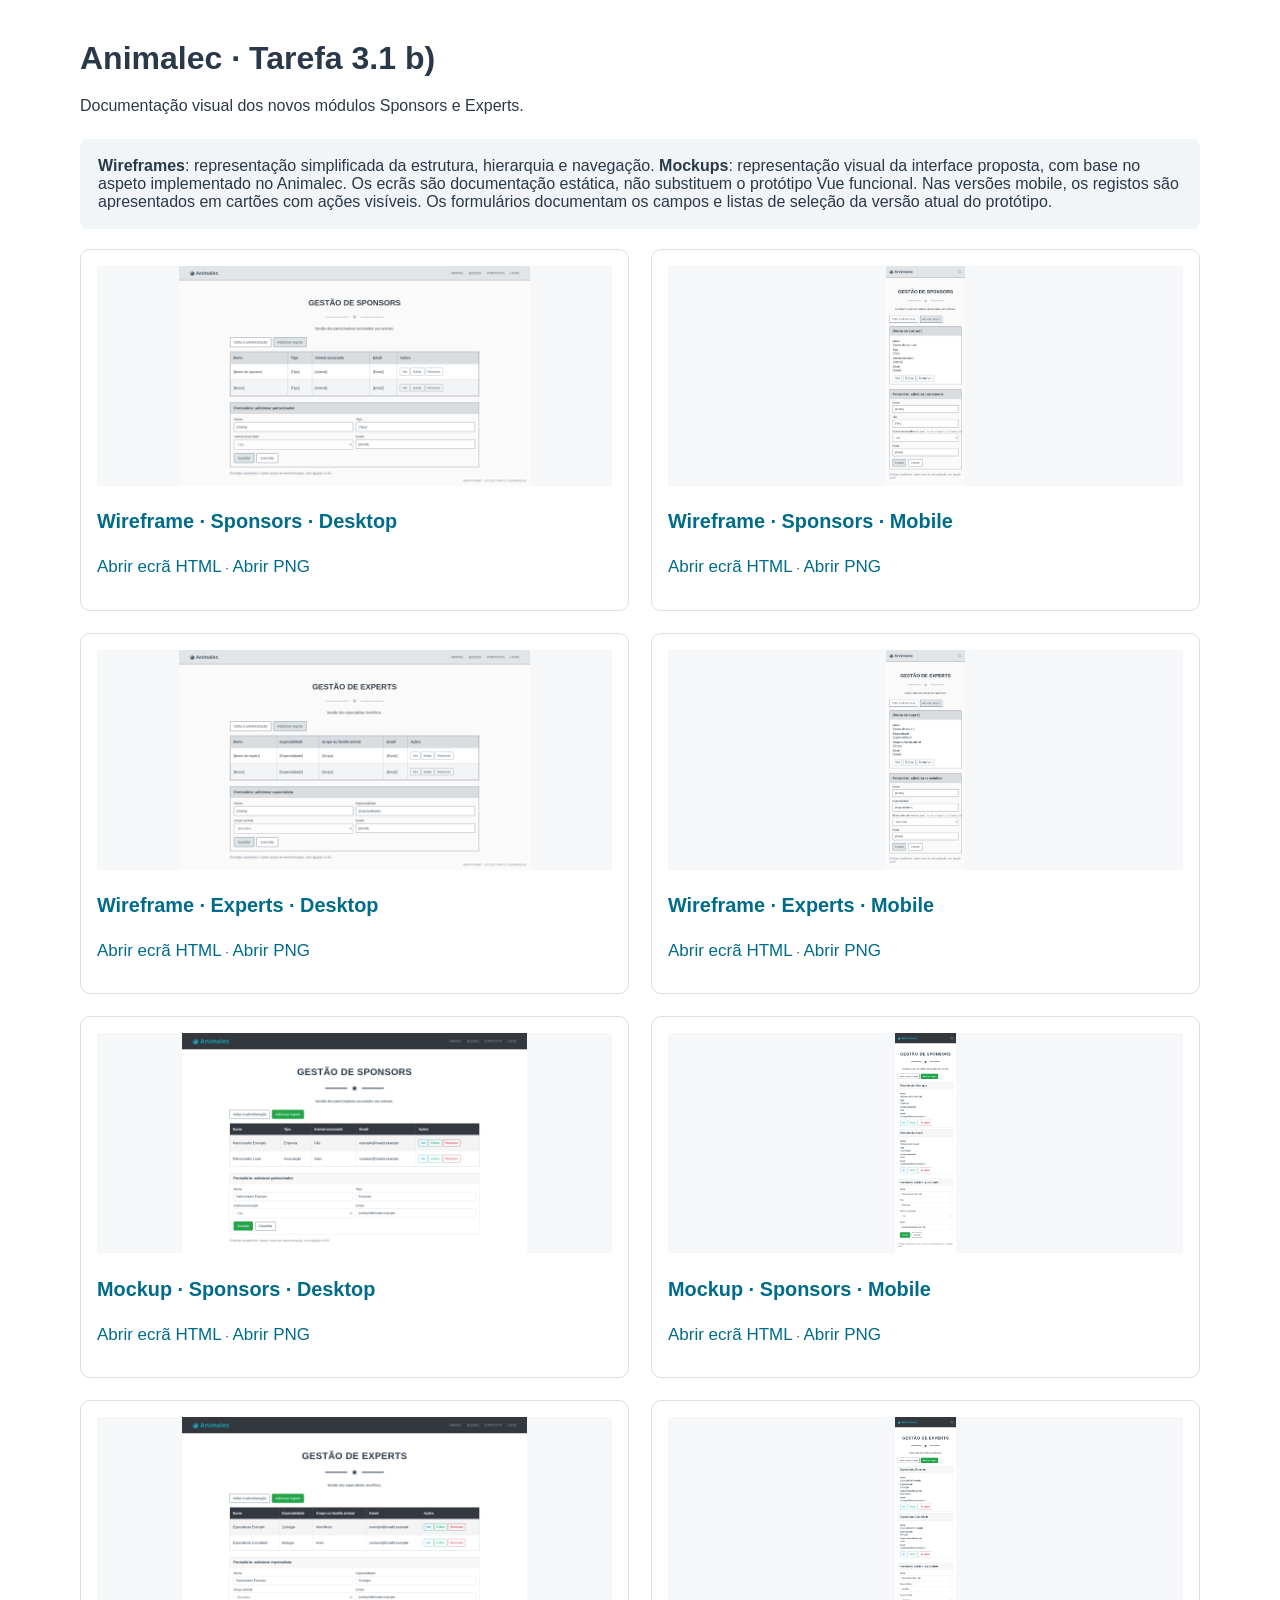
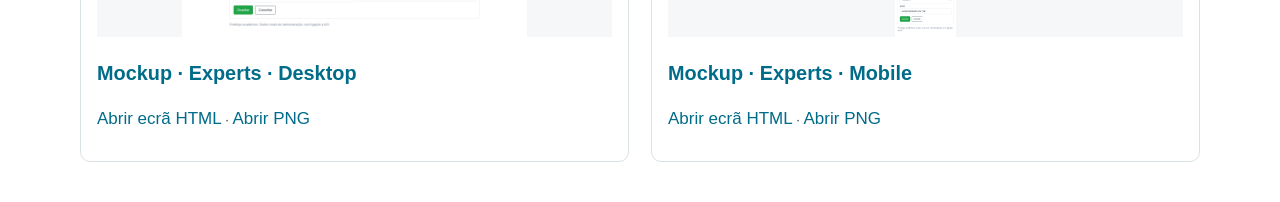
<file: docs/index.html>
<!doctype html><html lang="pt-PT"><head><meta charset="utf-8"><title>Animalec | Documentação visual da Tarefa 3.1 b)</title><style>body{font-family:Arial,sans-serif;max-width:1120px;margin:40px auto;padding:0 20px;color:#29394a}h1{margin-bottom:5px}p{line-height:1.6}.gallery{display:grid;grid-template-columns:repeat(2,1fr);gap:22px}.tile{border:1px solid #dae1e5;border-radius:10px;padding:16px}.tile img{width:100%;height:220px;object-fit:contain;background:#f5f7f8}.tile a{font-size:17px;color:#006c89;text-decoration:none}.tile p{font-size:13px}.note{background:#f2f5f7;padding:18px;border-radius:8px;margin:20px 0}@media(max-width:700px){.gallery{grid-template-columns:1fr}}</style></head><body><h1>Animalec · Tarefa 3.1 b)</h1><p>Documentação visual dos novos módulos Sponsors e Experts.</p><div class="note"><strong>Wireframes</strong>: representação simplificada da estrutura, hierarquia e navegação. <strong>Mockups</strong>: representação visual da interface proposta, com base no aspeto implementado no Animalec. Os ecrãs são documentação estática, não substituem o protótipo Vue funcional. Nas versões mobile, os registos são apresentados em cartões com ações visíveis. Os formulários documentam os campos e listas de seleção da versão atual do protótipo.</div><div class="gallery"><div class="tile"><a href="wireframes/sponsors-desktop.html"><img src="wireframes/sponsors-desktop.png" alt="Wireframe · Sponsors · Desktop"><h3>Wireframe · Sponsors · Desktop</h3></a><p><a href="wireframes/sponsors-desktop.html">Abrir ecrã HTML</a> · <a href="wireframes/sponsors-desktop.png">Abrir PNG</a></p></div><div class="tile"><a href="wireframes/sponsors-mobile.html"><img src="wireframes/sponsors-mobile.png" alt="Wireframe · Sponsors · Mobile"><h3>Wireframe · Sponsors · Mobile</h3></a><p><a href="wireframes/sponsors-mobile.html">Abrir ecrã HTML</a> · <a href="wireframes/sponsors-mobile.png">Abrir PNG</a></p></div><div class="tile"><a href="wireframes/experts-desktop.html"><img src="wireframes/experts-desktop.png" alt="Wireframe · Experts · Desktop"><h3>Wireframe · Experts · Desktop</h3></a><p><a href="wireframes/experts-desktop.html">Abrir ecrã HTML</a> · <a href="wireframes/experts-desktop.png">Abrir PNG</a></p></div><div class="tile"><a href="wireframes/experts-mobile.html"><img src="wireframes/experts-mobile.png" alt="Wireframe · Experts · Mobile"><h3>Wireframe · Experts · Mobile</h3></a><p><a href="wireframes/experts-mobile.html">Abrir ecrã HTML</a> · <a href="wireframes/experts-mobile.png">Abrir PNG</a></p></div><div class="tile"><a href="mockups/sponsors-desktop.html"><img src="mockups/sponsors-desktop.png" alt="Mockup · Sponsors · Desktop"><h3>Mockup · Sponsors · Desktop</h3></a><p><a href="mockups/sponsors-desktop.html">Abrir ecrã HTML</a> · <a href="mockups/sponsors-desktop.png">Abrir PNG</a></p></div><div class="tile"><a href="mockups/sponsors-mobile.html"><img src="mockups/sponsors-mobile.png" alt="Mockup · Sponsors · Mobile"><h3>Mockup · Sponsors · Mobile</h3></a><p><a href="mockups/sponsors-mobile.html">Abrir ecrã HTML</a> · <a href="mockups/sponsors-mobile.png">Abrir PNG</a></p></div><div class="tile"><a href="mockups/experts-desktop.html"><img src="mockups/experts-desktop.png" alt="Mockup · Experts · Desktop"><h3>Mockup · Experts · Desktop</h3></a><p><a href="mockups/experts-desktop.html">Abrir ecrã HTML</a> · <a href="mockups/experts-desktop.png">Abrir PNG</a></p></div><div class="tile"><a href="mockups/experts-mobile.html"><img src="mockups/experts-mobile.png" alt="Mockup · Experts · Mobile"><h3>Mockup · Experts · Mobile</h3></a><p><a href="mockups/experts-mobile.html">Abrir ecrã HTML</a> · <a href="mockups/experts-mobile.png">Abrir PNG</a></p></div></div></body></html>
</file>
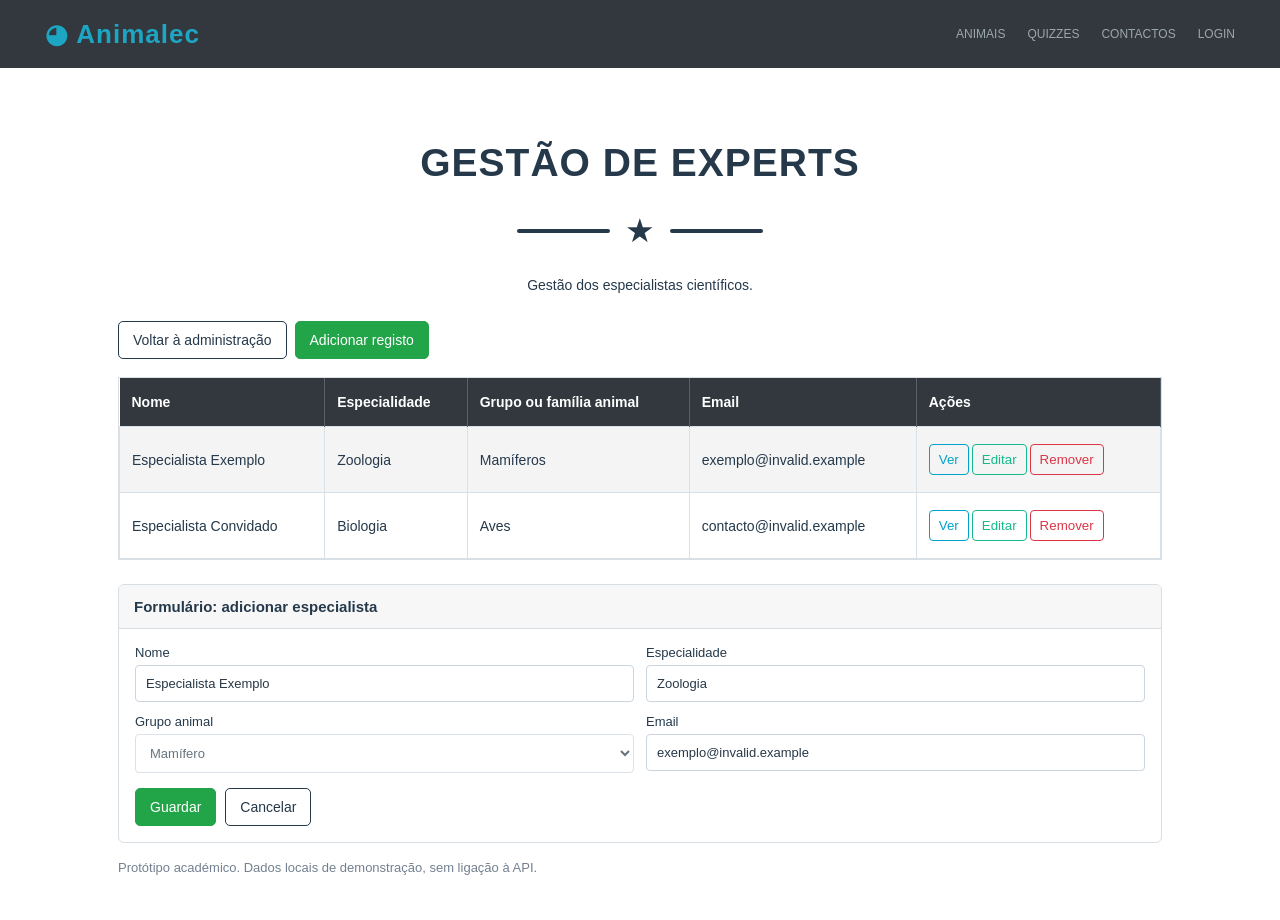
<file: docs/mockups/experts-desktop.html>
<!DOCTYPE html>
<html lang="pt-PT"><head><meta charset="utf-8"/><meta content="width=device-width,initial-scale=1" name="viewport"/><title>Animalec | EXPERTS | mockups | desktop</title><link href="../assets/prototype.css" rel="stylesheet"/></head><body class=""><div class="page"><header class="nav"><div class="brand">◕ Animalec</div><div class="links"><span>ANIMAIS</span><span>QUIZZES</span><span>CONTACTOS</span><span>LOGIN</span></div></header><main class="shell"><div class="heading"><h1>GESTÃO DE EXPERTS</h1><div class="star">★</div></div><p class="subtitle">Gestão dos especialistas científicos.</p><div class="toolbar"><button class="btn">Voltar à administração</button><button class="btn primary">Adicionar registo</button></div><div class="table-wrap"><table class="table"><thead><tr><th>Nome</th><th>Especialidade</th><th>Grupo ou família animal</th><th>Email</th><th>Ações</th></tr></thead><tbody><tr><td>Especialista Exemplo</td><td>Zoologia</td><td>Mamíferos</td><td>exemplo@invalid.example</td><td><button class="smallbtn">Ver</button><button class="smallbtn edit">Editar</button><button class="smallbtn remove">Remover</button></td></tr><tr><td>Especialista Convidado</td><td>Biologia</td><td>Aves</td><td>contacto@invalid.example</td><td><button class="smallbtn">Ver</button><button class="smallbtn edit">Editar</button><button class="smallbtn remove">Remover</button></td></tr></tbody></table></div><section aria-label="Formulário de registo proposto" class="form-preview"><div class="form-preview__head">Formulário: adicionar especialista</div><div class="form-preview__body"><div class="form-preview__grid"><div><label>Nome</label><input readonly="readonly" type="text" value="Especialista Exemplo"/></div><div><label>Especialidade</label><input readonly="readonly" type="text" value="Zoologia"/></div><div><label>Grupo animal</label><select aria-label="Grupo animal" disabled="disabled"><option>Anfíbio</option><option>Ave</option><option selected="selected">Mamífero</option><option>Peixe</option><option>Réptil</option></select></div><div><label>Email</label><input readonly="readonly" type="email" value="exemplo@invalid.example"/></div></div><div class="form-preview__actions"><span class="btn primary">Guardar</span><span class="btn">Cancelar</span></div></div></section><div class="foot">Protótipo académico. Dados locais de demonstração, sem ligação à API.</div></main></div></body></html>
</file>
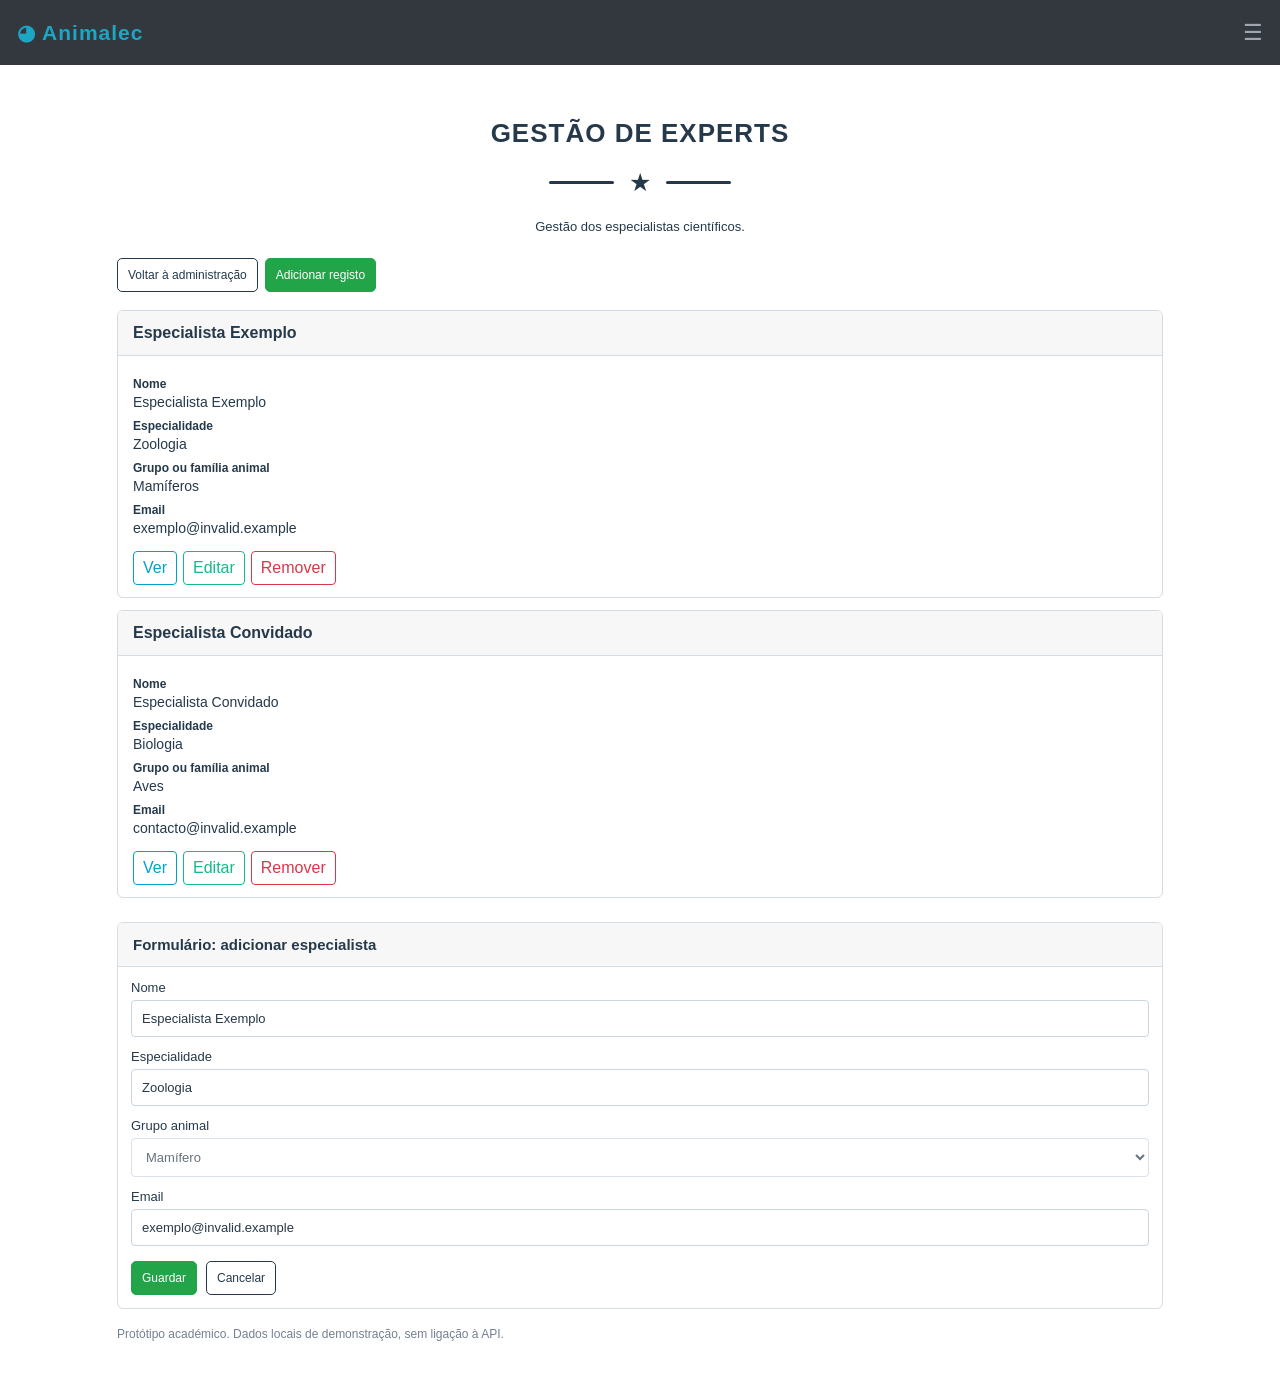
<file: docs/mockups/experts-mobile.html>
<!DOCTYPE html>
<html lang="pt-PT"><head><meta charset="utf-8"/><meta content="width=device-width,initial-scale=1" name="viewport"/><title>Animalec | EXPERTS | mockups | mobile</title><link href="../assets/prototype.css" rel="stylesheet"/></head><body class="phone"><div class="page"><header class="nav"><div class="brand">◕ Animalec</div><div class="links"><span>ANIMAIS</span><span>QUIZZES</span><span>CONTACTOS</span><span>LOGIN</span></div></header><main class="shell"><div class="heading"><h1>GESTÃO DE EXPERTS</h1><div class="star">★</div></div><p class="subtitle">Gestão dos especialistas científicos.</p><div class="toolbar"><button class="btn">Voltar à administração</button><button class="btn primary">Adicionar registo</button></div><div aria-label="Registos em cartões" class="record-list"><article class="record-card"><div class="record-card__head">Especialista Exemplo</div><div class="record-card__body"><dl><dt>Nome</dt><dd>Especialista Exemplo</dd><dt>Especialidade</dt><dd>Zoologia</dd><dt>Grupo ou família animal</dt><dd>Mamíferos</dd><dt>Email</dt><dd>exemplo@invalid.example</dd></dl><div class="record-card__actions"><span class="smallbtn">Ver</span><span class="smallbtn edit">Editar</span><span class="smallbtn remove">Remover</span></div></div></article><article class="record-card"><div class="record-card__head">Especialista Convidado</div><div class="record-card__body"><dl><dt>Nome</dt><dd>Especialista Convidado</dd><dt>Especialidade</dt><dd>Biologia</dd><dt>Grupo ou família animal</dt><dd>Aves</dd><dt>Email</dt><dd>contacto@invalid.example</dd></dl><div class="record-card__actions"><span class="smallbtn">Ver</span><span class="smallbtn edit">Editar</span><span class="smallbtn remove">Remover</span></div></div></article></div><section aria-label="Formulário de registo proposto" class="form-preview"><div class="form-preview__head">Formulário: adicionar especialista</div><div class="form-preview__body"><div class="form-preview__grid"><div><label>Nome</label><input readonly="readonly" type="text" value="Especialista Exemplo"/></div><div><label>Especialidade</label><input readonly="readonly" type="text" value="Zoologia"/></div><div><label>Grupo animal</label><select aria-label="Grupo animal" disabled="disabled"><option>Anfíbio</option><option>Ave</option><option selected="selected">Mamífero</option><option>Peixe</option><option>Réptil</option></select></div><div><label>Email</label><input readonly="readonly" type="email" value="exemplo@invalid.example"/></div></div><div class="form-preview__actions"><span class="btn primary">Guardar</span><span class="btn">Cancelar</span></div></div></section><div class="foot">Protótipo académico. Dados locais de demonstração, sem ligação à API.</div></main></div></body></html>
</file>
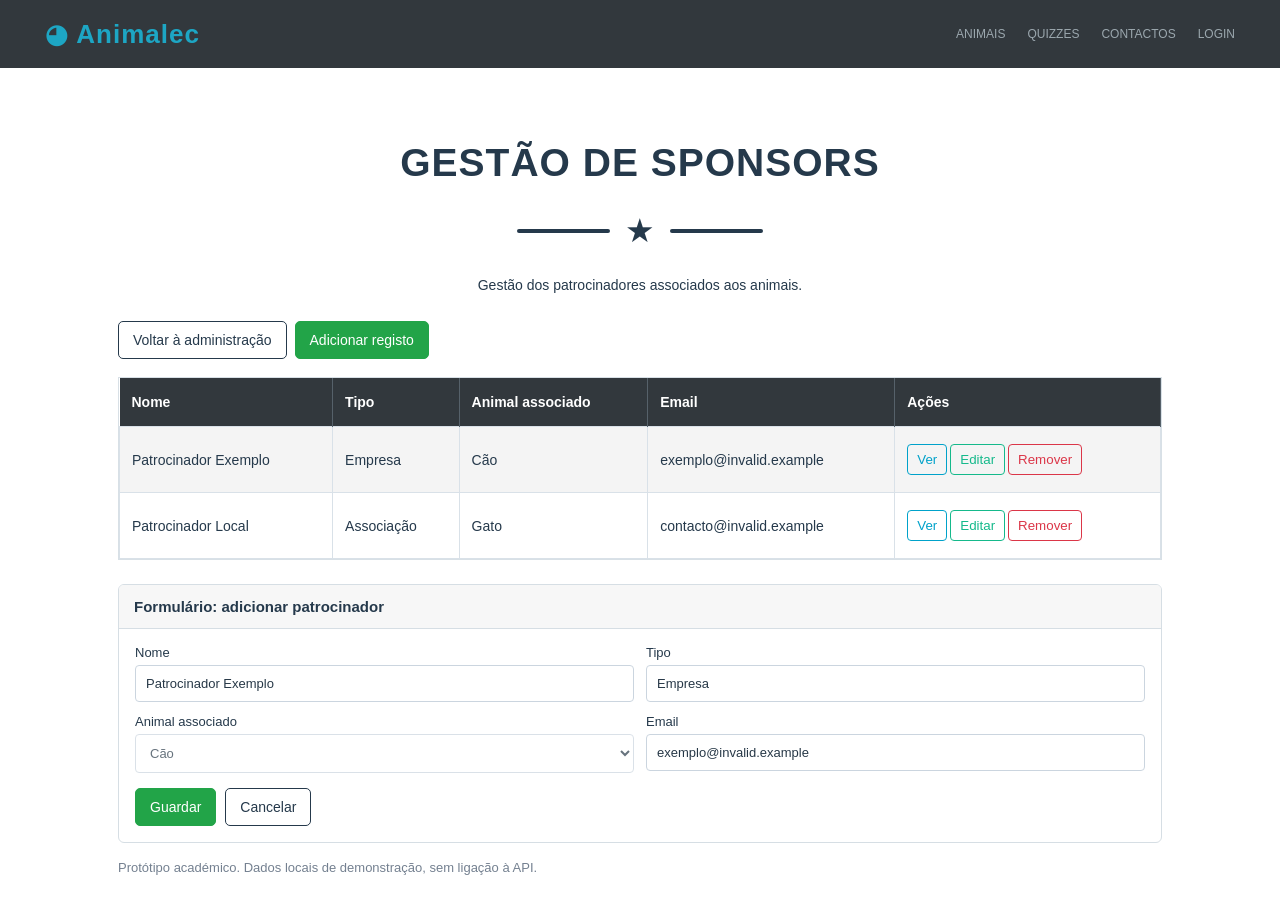
<file: docs/mockups/sponsors-desktop.html>
<!DOCTYPE html>
<html lang="pt-PT"><head><meta charset="utf-8"/><meta content="width=device-width,initial-scale=1" name="viewport"/><title>Animalec | SPONSORS | mockups | desktop</title><link href="../assets/prototype.css" rel="stylesheet"/></head><body class=""><div class="page"><header class="nav"><div class="brand">◕ Animalec</div><div class="links"><span>ANIMAIS</span><span>QUIZZES</span><span>CONTACTOS</span><span>LOGIN</span></div></header><main class="shell"><div class="heading"><h1>GESTÃO DE SPONSORS</h1><div class="star">★</div></div><p class="subtitle">Gestão dos patrocinadores associados aos animais.</p><div class="toolbar"><button class="btn">Voltar à administração</button><button class="btn primary">Adicionar registo</button></div><div class="table-wrap"><table class="table"><thead><tr><th>Nome</th><th>Tipo</th><th>Animal associado</th><th>Email</th><th>Ações</th></tr></thead><tbody><tr><td>Patrocinador Exemplo</td><td>Empresa</td><td>Cão</td><td>exemplo@invalid.example</td><td><button class="smallbtn">Ver</button><button class="smallbtn edit">Editar</button><button class="smallbtn remove">Remover</button></td></tr><tr><td>Patrocinador Local</td><td>Associação</td><td>Gato</td><td>contacto@invalid.example</td><td><button class="smallbtn">Ver</button><button class="smallbtn edit">Editar</button><button class="smallbtn remove">Remover</button></td></tr></tbody></table></div><section aria-label="Formulário de registo proposto" class="form-preview"><div class="form-preview__head">Formulário: adicionar patrocinador</div><div class="form-preview__body"><div class="form-preview__grid"><div><label>Nome</label><input readonly="readonly" type="text" value="Patrocinador Exemplo"/></div><div><label>Tipo</label><input readonly="readonly" type="text" value="Empresa"/></div><div><label>Animal associado</label><select aria-label="Animal associado" disabled="disabled"><option selected="selected">Cão</option><option>Gato</option><option>Pardal</option><option>Cavalo</option></select></div><div><label>Email</label><input readonly="readonly" type="email" value="exemplo@invalid.example"/></div></div><div class="form-preview__actions"><span class="btn primary">Guardar</span><span class="btn">Cancelar</span></div></div></section><div class="foot">Protótipo académico. Dados locais de demonstração, sem ligação à API.</div></main></div></body></html>
</file>
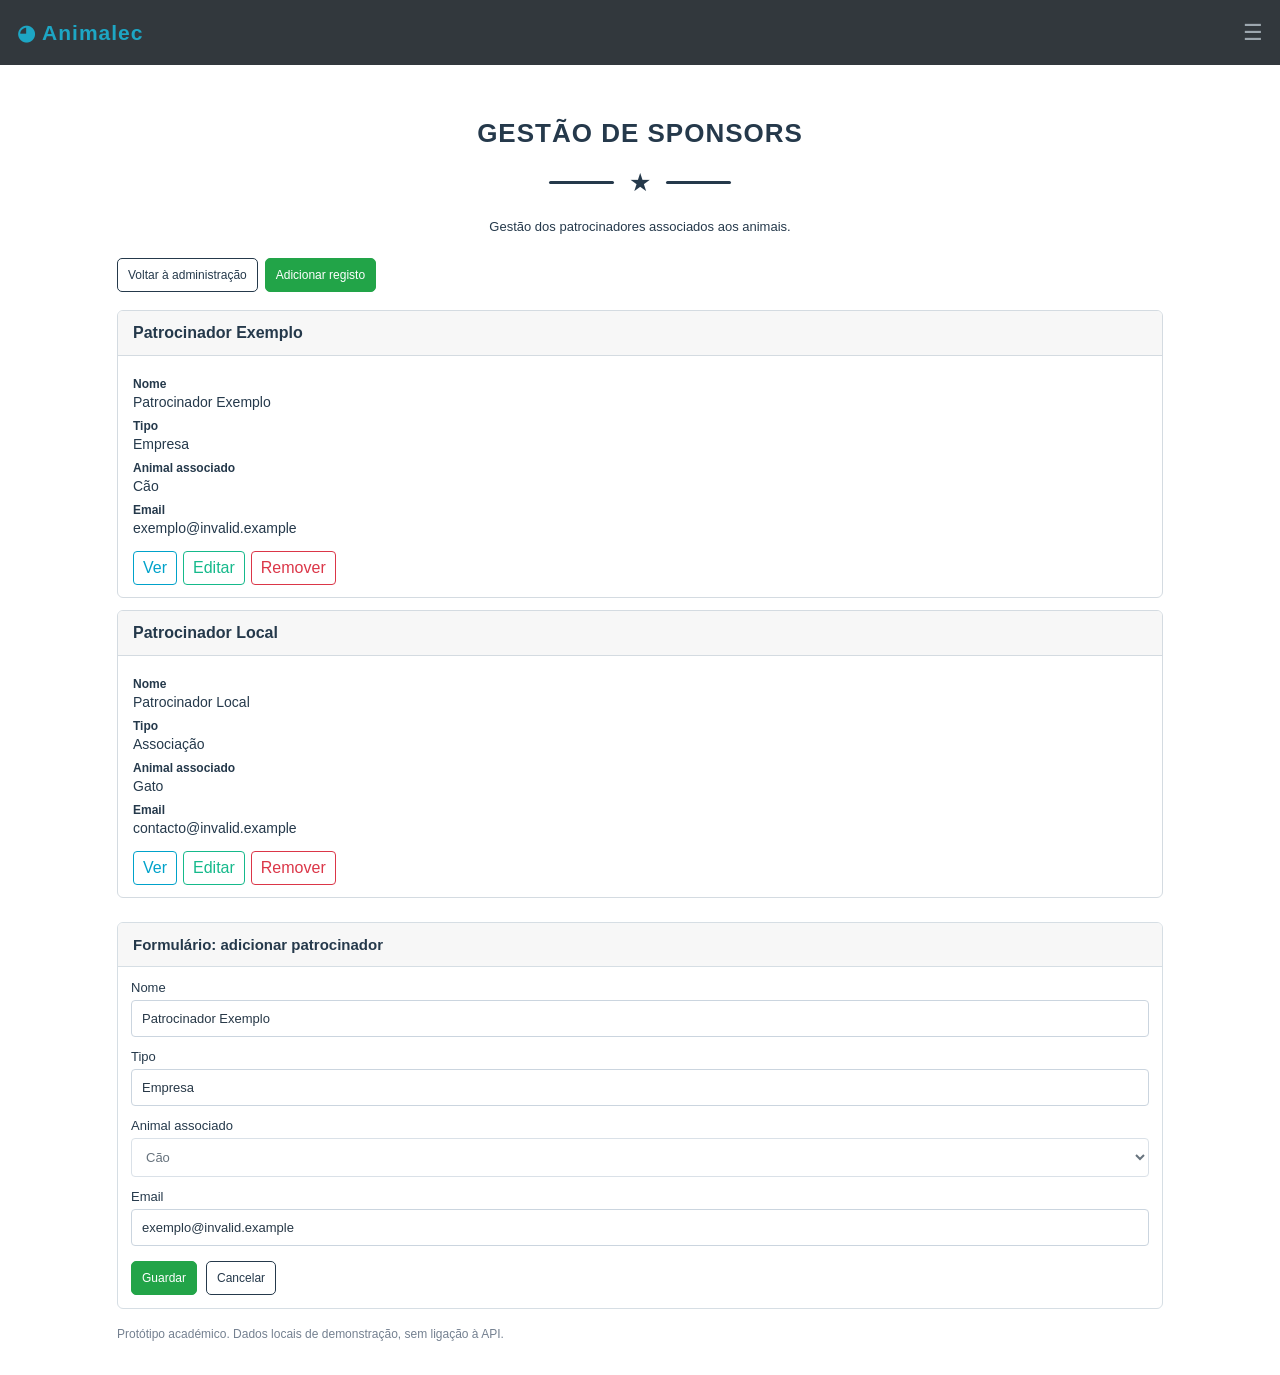
<file: docs/mockups/sponsors-mobile.html>
<!DOCTYPE html>
<html lang="pt-PT"><head><meta charset="utf-8"/><meta content="width=device-width,initial-scale=1" name="viewport"/><title>Animalec | SPONSORS | mockups | mobile</title><link href="../assets/prototype.css" rel="stylesheet"/></head><body class="phone"><div class="page"><header class="nav"><div class="brand">◕ Animalec</div><div class="links"><span>ANIMAIS</span><span>QUIZZES</span><span>CONTACTOS</span><span>LOGIN</span></div></header><main class="shell"><div class="heading"><h1>GESTÃO DE SPONSORS</h1><div class="star">★</div></div><p class="subtitle">Gestão dos patrocinadores associados aos animais.</p><div class="toolbar"><button class="btn">Voltar à administração</button><button class="btn primary">Adicionar registo</button></div><div aria-label="Registos em cartões" class="record-list"><article class="record-card"><div class="record-card__head">Patrocinador Exemplo</div><div class="record-card__body"><dl><dt>Nome</dt><dd>Patrocinador Exemplo</dd><dt>Tipo</dt><dd>Empresa</dd><dt>Animal associado</dt><dd>Cão</dd><dt>Email</dt><dd>exemplo@invalid.example</dd></dl><div class="record-card__actions"><span class="smallbtn">Ver</span><span class="smallbtn edit">Editar</span><span class="smallbtn remove">Remover</span></div></div></article><article class="record-card"><div class="record-card__head">Patrocinador Local</div><div class="record-card__body"><dl><dt>Nome</dt><dd>Patrocinador Local</dd><dt>Tipo</dt><dd>Associação</dd><dt>Animal associado</dt><dd>Gato</dd><dt>Email</dt><dd>contacto@invalid.example</dd></dl><div class="record-card__actions"><span class="smallbtn">Ver</span><span class="smallbtn edit">Editar</span><span class="smallbtn remove">Remover</span></div></div></article></div><section aria-label="Formulário de registo proposto" class="form-preview"><div class="form-preview__head">Formulário: adicionar patrocinador</div><div class="form-preview__body"><div class="form-preview__grid"><div><label>Nome</label><input readonly="readonly" type="text" value="Patrocinador Exemplo"/></div><div><label>Tipo</label><input readonly="readonly" type="text" value="Empresa"/></div><div><label>Animal associado</label><select aria-label="Animal associado" disabled="disabled"><option selected="selected">Cão</option><option>Gato</option><option>Pardal</option><option>Cavalo</option></select></div><div><label>Email</label><input readonly="readonly" type="email" value="exemplo@invalid.example"/></div></div><div class="form-preview__actions"><span class="btn primary">Guardar</span><span class="btn">Cancelar</span></div></div></section><div class="foot">Protótipo académico. Dados locais de demonstração, sem ligação à API.</div></main></div></body></html>
</file>
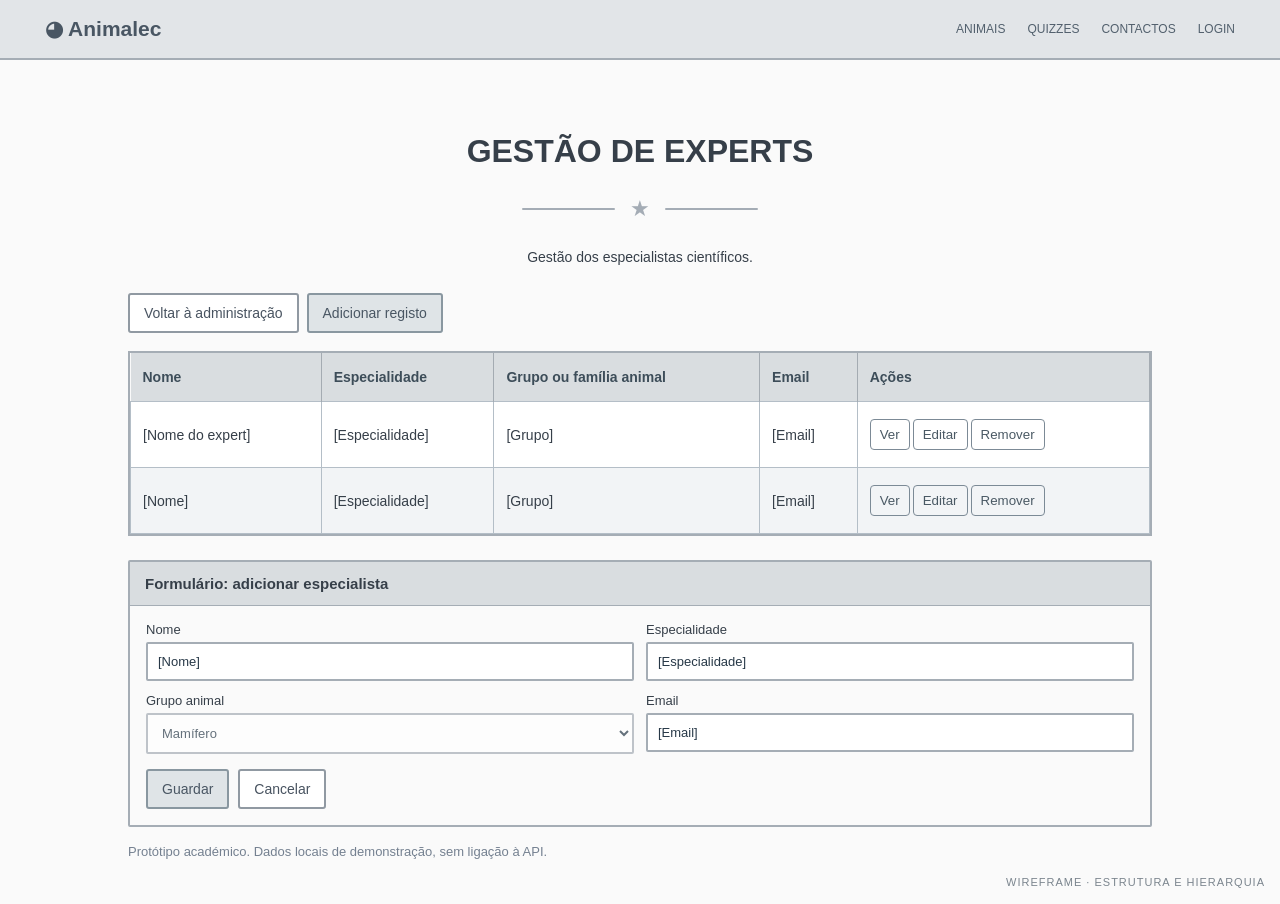
<file: docs/wireframes/experts-desktop.html>
<!DOCTYPE html>
<html lang="pt-PT"><head><meta charset="utf-8"/><meta content="width=device-width,initial-scale=1" name="viewport"/><title>Animalec | EXPERTS | wireframes | desktop</title><link href="../assets/prototype.css" rel="stylesheet"/></head><body class="wire"><div class="page"><header class="nav"><div class="brand">◕ Animalec</div><div class="links"><span>ANIMAIS</span><span>QUIZZES</span><span>CONTACTOS</span><span>LOGIN</span></div></header><main class="shell"><div class="heading"><h1>GESTÃO DE EXPERTS</h1><div class="star">★</div></div><p class="subtitle">Gestão dos especialistas científicos.</p><div class="toolbar"><button class="btn">Voltar à administração</button><button class="btn primary">Adicionar registo</button></div><div class="table-wrap"><table class="table"><thead><tr><th>Nome</th><th>Especialidade</th><th>Grupo ou família animal</th><th>Email</th><th>Ações</th></tr></thead><tbody><tr><td>[Nome do expert]</td><td>[Especialidade]</td><td>[Grupo]</td><td>[Email]</td><td><button class="smallbtn">Ver</button><button class="smallbtn edit">Editar</button><button class="smallbtn remove">Remover</button></td></tr><tr><td>[Nome]</td><td>[Especialidade]</td><td>[Grupo]</td><td>[Email]</td><td><button class="smallbtn">Ver</button><button class="smallbtn edit">Editar</button><button class="smallbtn remove">Remover</button></td></tr></tbody></table></div><section aria-label="Formulário de registo proposto" class="form-preview"><div class="form-preview__head">Formulário: adicionar especialista</div><div class="form-preview__body"><div class="form-preview__grid"><div><label>Nome</label><input readonly="readonly" type="text" value="[Nome]"/></div><div><label>Especialidade</label><input readonly="readonly" type="text" value="[Especialidade]"/></div><div><label>Grupo animal</label><select aria-label="Grupo animal" disabled="disabled"><option>Anfíbio</option><option>Ave</option><option selected="selected">Mamífero</option><option>Peixe</option><option>Réptil</option></select></div><div><label>Email</label><input readonly="readonly" type="email" value="[Email]"/></div></div><div class="form-preview__actions"><span class="btn primary">Guardar</span><span class="btn">Cancelar</span></div></div></section><div class="foot">Protótipo académico. Dados locais de demonstração, sem ligação à API.</div></main></div><div class="wire-key">WIREFRAME · ESTRUTURA E HIERARQUIA</div></body></html>
</file>
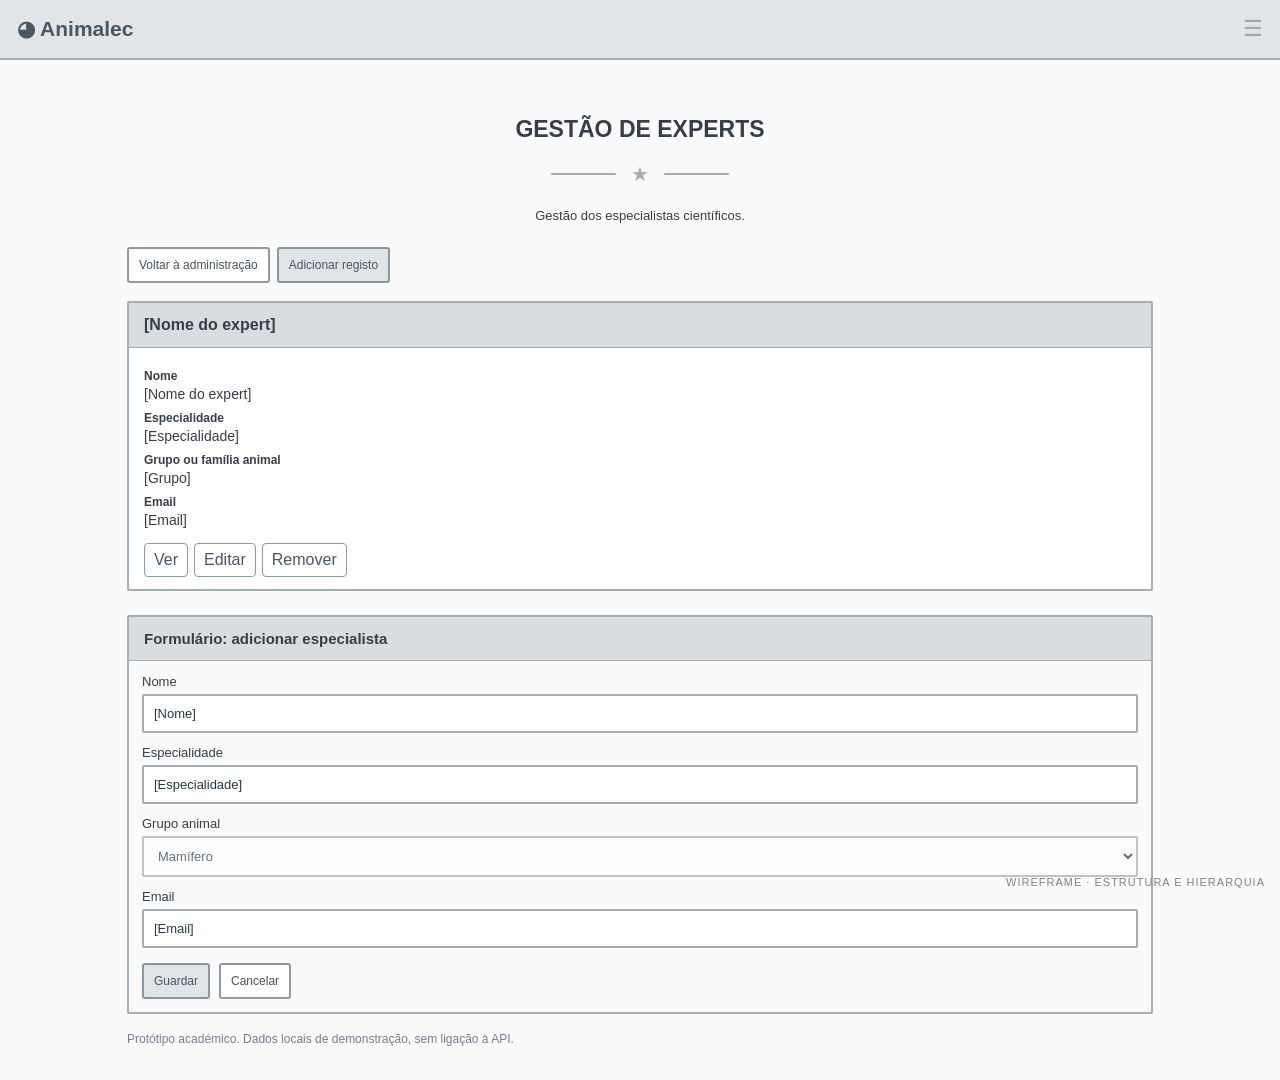
<file: docs/wireframes/experts-mobile.html>
<!DOCTYPE html>
<html lang="pt-PT"><head><meta charset="utf-8"/><meta content="width=device-width,initial-scale=1" name="viewport"/><title>Animalec | EXPERTS | wireframes | mobile</title><link href="../assets/prototype.css" rel="stylesheet"/></head><body class="wire phone"><div class="page"><header class="nav"><div class="brand">◕ Animalec</div><div class="links"><span>ANIMAIS</span><span>QUIZZES</span><span>CONTACTOS</span><span>LOGIN</span></div></header><main class="shell"><div class="heading"><h1>GESTÃO DE EXPERTS</h1><div class="star">★</div></div><p class="subtitle">Gestão dos especialistas científicos.</p><div class="toolbar"><button class="btn">Voltar à administração</button><button class="btn primary">Adicionar registo</button></div><div aria-label="Registos em cartões" class="record-list"><article class="record-card"><div class="record-card__head">[Nome do expert]</div><div class="record-card__body"><dl><dt>Nome</dt><dd>[Nome do expert]</dd><dt>Especialidade</dt><dd>[Especialidade]</dd><dt>Grupo ou família animal</dt><dd>[Grupo]</dd><dt>Email</dt><dd>[Email]</dd></dl><div class="record-card__actions"><span class="smallbtn">Ver</span><span class="smallbtn edit">Editar</span><span class="smallbtn remove">Remover</span></div></div></article></div><section aria-label="Formulário de registo proposto" class="form-preview"><div class="form-preview__head">Formulário: adicionar especialista</div><div class="form-preview__body"><div class="form-preview__grid"><div><label>Nome</label><input readonly="readonly" type="text" value="[Nome]"/></div><div><label>Especialidade</label><input readonly="readonly" type="text" value="[Especialidade]"/></div><div><label>Grupo animal</label><select aria-label="Grupo animal" disabled="disabled"><option>Anfíbio</option><option>Ave</option><option selected="selected">Mamífero</option><option>Peixe</option><option>Réptil</option></select></div><div><label>Email</label><input readonly="readonly" type="email" value="[Email]"/></div></div><div class="form-preview__actions"><span class="btn primary">Guardar</span><span class="btn">Cancelar</span></div></div></section><div class="foot">Protótipo académico. Dados locais de demonstração, sem ligação à API.</div></main></div><div class="wire-key">WIREFRAME · ESTRUTURA E HIERARQUIA</div></body></html>
</file>
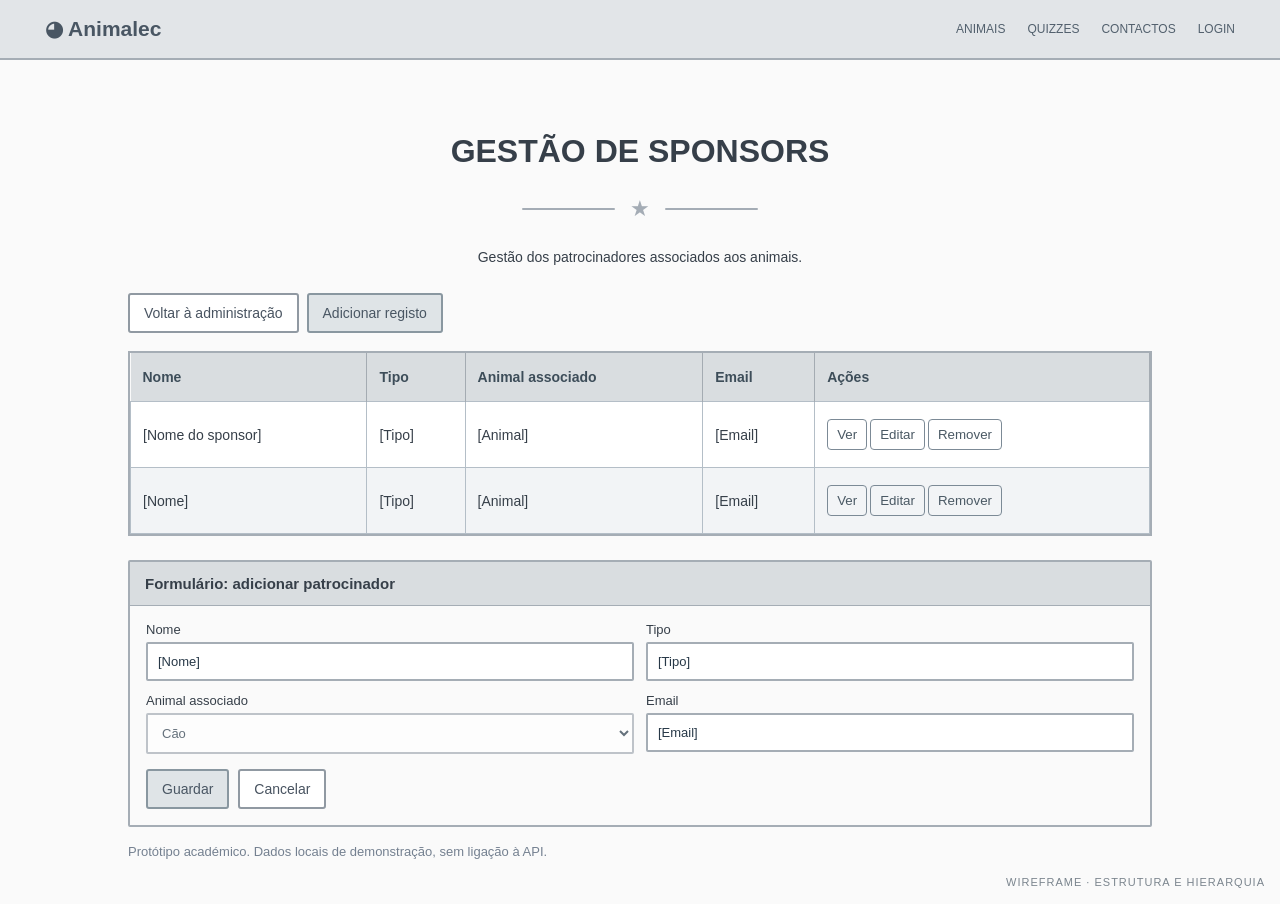
<file: docs/wireframes/sponsors-desktop.html>
<!DOCTYPE html>
<html lang="pt-PT"><head><meta charset="utf-8"/><meta content="width=device-width,initial-scale=1" name="viewport"/><title>Animalec | SPONSORS | wireframes | desktop</title><link href="../assets/prototype.css" rel="stylesheet"/></head><body class="wire"><div class="page"><header class="nav"><div class="brand">◕ Animalec</div><div class="links"><span>ANIMAIS</span><span>QUIZZES</span><span>CONTACTOS</span><span>LOGIN</span></div></header><main class="shell"><div class="heading"><h1>GESTÃO DE SPONSORS</h1><div class="star">★</div></div><p class="subtitle">Gestão dos patrocinadores associados aos animais.</p><div class="toolbar"><button class="btn">Voltar à administração</button><button class="btn primary">Adicionar registo</button></div><div class="table-wrap"><table class="table"><thead><tr><th>Nome</th><th>Tipo</th><th>Animal associado</th><th>Email</th><th>Ações</th></tr></thead><tbody><tr><td>[Nome do sponsor]</td><td>[Tipo]</td><td>[Animal]</td><td>[Email]</td><td><button class="smallbtn">Ver</button><button class="smallbtn edit">Editar</button><button class="smallbtn remove">Remover</button></td></tr><tr><td>[Nome]</td><td>[Tipo]</td><td>[Animal]</td><td>[Email]</td><td><button class="smallbtn">Ver</button><button class="smallbtn edit">Editar</button><button class="smallbtn remove">Remover</button></td></tr></tbody></table></div><section aria-label="Formulário de registo proposto" class="form-preview"><div class="form-preview__head">Formulário: adicionar patrocinador</div><div class="form-preview__body"><div class="form-preview__grid"><div><label>Nome</label><input readonly="readonly" type="text" value="[Nome]"/></div><div><label>Tipo</label><input readonly="readonly" type="text" value="[Tipo]"/></div><div><label>Animal associado</label><select aria-label="Animal associado" disabled="disabled"><option selected="selected">Cão</option><option>Gato</option><option>Pardal</option><option>Cavalo</option></select></div><div><label>Email</label><input readonly="readonly" type="email" value="[Email]"/></div></div><div class="form-preview__actions"><span class="btn primary">Guardar</span><span class="btn">Cancelar</span></div></div></section><div class="foot">Protótipo académico. Dados locais de demonstração, sem ligação à API.</div></main></div><div class="wire-key">WIREFRAME · ESTRUTURA E HIERARQUIA</div></body></html>
</file>
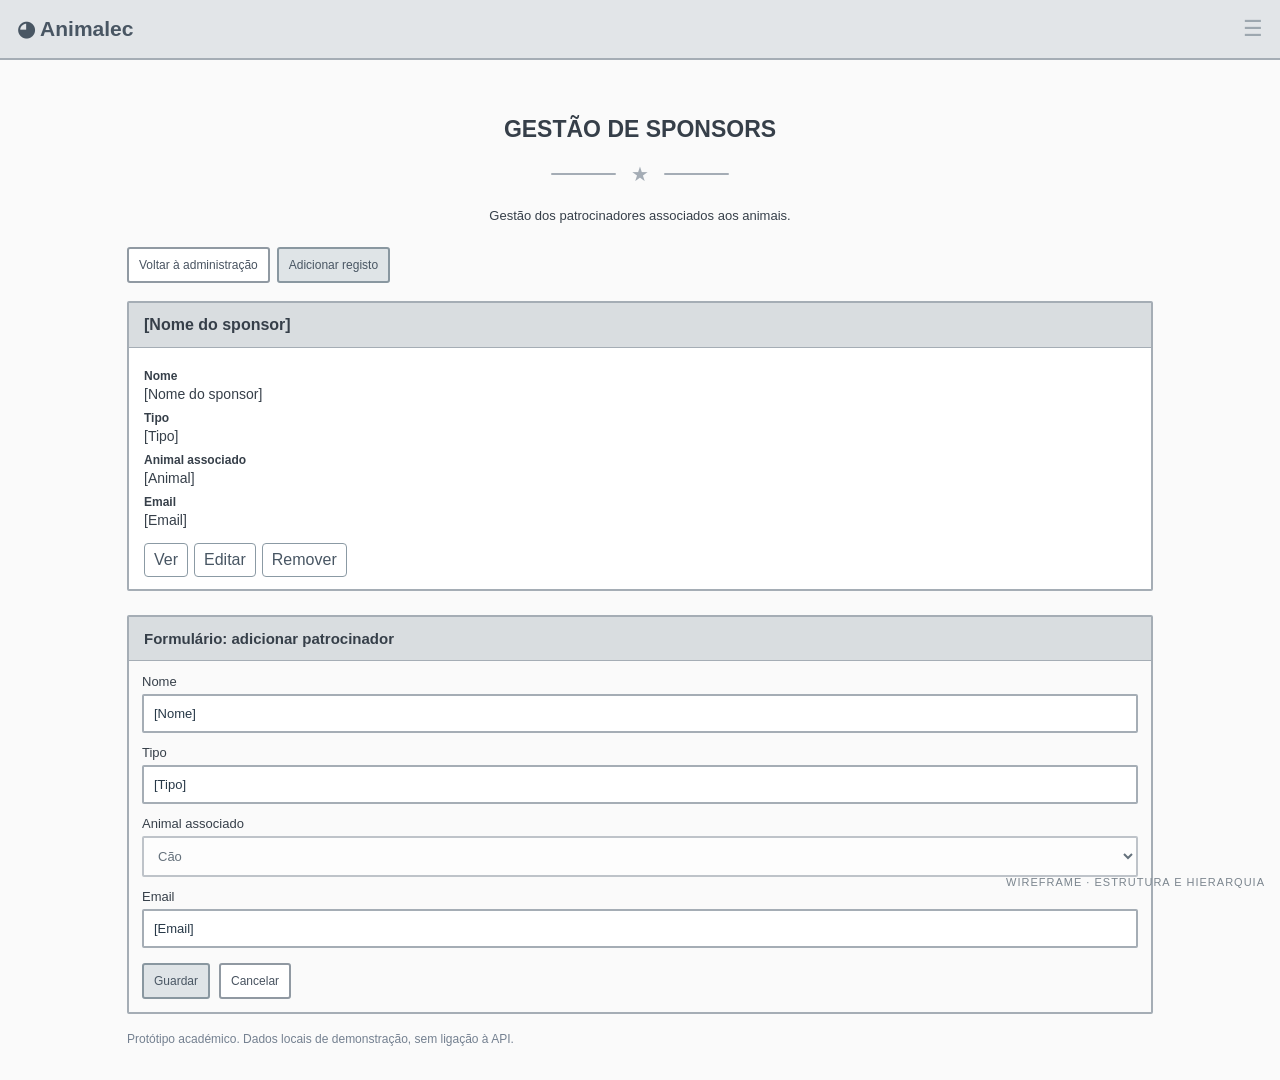
<file: docs/wireframes/sponsors-mobile.html>
<!DOCTYPE html>
<html lang="pt-PT"><head><meta charset="utf-8"/><meta content="width=device-width,initial-scale=1" name="viewport"/><title>Animalec | SPONSORS | wireframes | mobile</title><link href="../assets/prototype.css" rel="stylesheet"/></head><body class="wire phone"><div class="page"><header class="nav"><div class="brand">◕ Animalec</div><div class="links"><span>ANIMAIS</span><span>QUIZZES</span><span>CONTACTOS</span><span>LOGIN</span></div></header><main class="shell"><div class="heading"><h1>GESTÃO DE SPONSORS</h1><div class="star">★</div></div><p class="subtitle">Gestão dos patrocinadores associados aos animais.</p><div class="toolbar"><button class="btn">Voltar à administração</button><button class="btn primary">Adicionar registo</button></div><div aria-label="Registos em cartões" class="record-list"><article class="record-card"><div class="record-card__head">[Nome do sponsor]</div><div class="record-card__body"><dl><dt>Nome</dt><dd>[Nome do sponsor]</dd><dt>Tipo</dt><dd>[Tipo]</dd><dt>Animal associado</dt><dd>[Animal]</dd><dt>Email</dt><dd>[Email]</dd></dl><div class="record-card__actions"><span class="smallbtn">Ver</span><span class="smallbtn edit">Editar</span><span class="smallbtn remove">Remover</span></div></div></article></div><section aria-label="Formulário de registo proposto" class="form-preview"><div class="form-preview__head">Formulário: adicionar patrocinador</div><div class="form-preview__body"><div class="form-preview__grid"><div><label>Nome</label><input readonly="readonly" type="text" value="[Nome]"/></div><div><label>Tipo</label><input readonly="readonly" type="text" value="[Tipo]"/></div><div><label>Animal associado</label><select aria-label="Animal associado" disabled="disabled"><option selected="selected">Cão</option><option>Gato</option><option>Pardal</option><option>Cavalo</option></select></div><div><label>Email</label><input readonly="readonly" type="email" value="[Email]"/></div></div><div class="form-preview__actions"><span class="btn primary">Guardar</span><span class="btn">Cancelar</span></div></div></section><div class="foot">Protótipo académico. Dados locais de demonstração, sem ligação à API.</div></main></div><div class="wire-key">WIREFRAME · ESTRUTURA E HIERARQUIA</div></body></html>
</file>
<file: docs/assets/prototype.css>
*{box-sizing:border-box}body{margin:0;font-family:Arial,Helvetica,sans-serif;color:#25394b;background:#fff}.page{min-height:100vh}.nav{height:68px;background:#32383d;color:#9ba7ae;display:flex;align-items:center;justify-content:space-between;padding:0 45px}.brand{color:#1da6c4;font-size:26px;letter-spacing:1px;font-weight:700}.links{display:flex;gap:22px;font-size:12px}.shell{max-width:1080px;margin:0 auto;padding:68px 18px 45px}.heading{text-align:center}.heading h1{font-size:39px;margin:5px 0 26px;font-weight:750;letter-spacing:1px}.star{display:flex;align-items:center;justify-content:center;gap:15px;font-size:33px;margin-bottom:27px}.star:before,.star:after{content:'';width:93px;height:4px;background:#25394b;border-radius:5px}.subtitle{text-align:center;margin:0 0 28px;font-size:14px}.toolbar{display:flex;gap:8px;flex-wrap:wrap;margin-bottom:18px}.btn{border:1px solid #25394b;border-radius:5px;padding:10px 14px;background:white;color:#25394b;font-size:14px;font-weight:500;white-space:nowrap}.primary{background:#22a448;border-color:#22a448;color:white}.table-wrap{width:100%;overflow-x:auto;border:1px solid #d8e0e6}.table{border-collapse:collapse;width:100%;min-width:910px;font-size:14px}.table th{background:#32383d;color:white;text-align:left;font-weight:700;padding:16px 12px;border-right:1px solid #56616a}.table td{padding:17px 12px;border:1px solid #d9e1e8;background:#f4f4f4;white-space:nowrap}.table tr:nth-child(even) td{background:white}.smallbtn{padding:7px 9px;border-radius:4px;border:1px solid #00a2ca;color:#00a2ca;background:none;margin-right:3px}.edit{border-color:#15b98b;color:#15b98b}.remove{border-color:#db3648;color:#db3648}.foot{font-size:13px;color:#748090;margin-top:17px}.fake-scroll{font-size:11px;margin-top:6px;color:#687c8d}.screenlabel{display:none}body.wire{background:#fafafa;color:#363f49;font-family:Arial,Helvetica,sans-serif}body.wire .nav{height:60px;background:#e2e5e8;border-bottom:2px solid #a5adb5;color:#52606d}body.wire .brand{color:#495663;font-size:21px;letter-spacing:0}body.wire .shell{max-width:1060px}body.wire .heading h1{font-size:32px;font-weight:600;letter-spacing:0}body.wire .star{font-size:22px;color:#a4acb5}body.wire .star:before,body.wire .star:after{height:2px;background:#a4acb5}body.wire .btn{border:2px solid #9099a2;color:#485360;background:#fff;border-radius:3px}body.wire .primary{background:#dfe4e7;border-color:#8997a0;color:#495663}body.wire .table-wrap{border:2px solid #a5adb5}body.wire .table th{background:#d9dde0;color:#3d4d59;border-right:1px solid #a4abb2}body.wire .table td{background:#fff;border:1px solid #b4bec7}body.wire .table tr:nth-child(even) td{background:#f2f4f6}body.wire .smallbtn{border:1px solid #7c8a96;color:#4a5964}.wire-key{display:none}body.wire .wire-key{display:block;position:fixed;bottom:12px;right:15px;color:#7b858e;font-size:11px;letter-spacing:1px}.phone .nav{height:65px;padding:0 17px}.phone .brand{font-size:21px}.phone .links{font-size:12px;gap:0}.phone .links span{display:none}.phone .links:after{content:'☰';font-size:22px;color:#9da7af}.phone .shell{padding:52px 17px 32px}.phone .heading h1{font-size:26px;margin-bottom:19px}.phone .star{font-size:25px;margin-bottom:21px}.phone .star:before,.phone .star:after{width:65px;height:3px}.phone .subtitle{line-height:1.4;margin-bottom:22px;font-size:13px}.phone .toolbar{gap:7px}.phone .btn{font-size:12px;padding:9px 10px}.phone .table{min-width:875px}.phone .table th{font-size:13px;padding:13px 11px}.phone .table td{font-size:13px;padding:15px 11px}.phone .foot{line-height:1.4;font-size:12px}body.wire.phone .shell{padding-top:51px}body.wire.phone .heading h1{font-size:23px}body.wire.phone .star{font-size:20px}

/* Revision: cards on narrow viewports, consistent with the Vue prototype */
.record-list{display:grid;gap:14px;margin-top:8px}
.record-card{border:1px solid #d4dbe1;border-radius:6px;overflow:hidden;background:white}
.record-card__head{background:#f7f7f7;padding:13px 15px;border-bottom:1px solid #d4dbe1;font-weight:700}
.record-card__body{padding:14px 15px}
.record-card dl{margin:0 0 15px}
.record-card dt{font-size:12px;font-weight:600;margin-top:9px}
.record-card dd{font-size:14px;margin:3px 0 8px;overflow-wrap:anywhere}
.record-card__actions{display:flex;gap:6px;flex-wrap:wrap}
.record-card__actions .smallbtn{margin-right:0}
body.wire .record-card{border:2px solid #a5adb5;border-radius:2px}
body.wire .record-card__head{background:#d9dde0;border-color:#a5adb5}
body.wire .record-card__actions .smallbtn{border-color:#8b9aa4;color:#485663}
.form-preview{border:1px solid #d6dee4;border-radius:6px;margin-top:24px;overflow:hidden}
.form-preview__head{padding:13px 15px;background:#f7f7f7;border-bottom:1px solid #d6dee4;font-size:15px;font-weight:600}
.form-preview__body{padding:16px}
.form-preview__grid{display:grid;grid-template-columns:1fr 1fr;gap:12px}
.form-preview label{display:block;font-size:13px;margin-bottom:5px}
.form-preview input,.form-preview select{width:100%;border:1px solid #cbd5df;background:#fff;padding:10px;border-radius:4px;color:#273847;font-size:13px}
.form-preview .full{grid-column:1/-1}
.form-preview__actions{margin-top:15px;display:flex;gap:9px}
body.wire .form-preview{border:2px solid #a5adb5;border-radius:2px}
body.wire .form-preview__head{background:#d9dde0;border-color:#a5adb5}
body.wire .form-preview input,body.wire .form-preview select{border:2px solid #a5adb5;border-radius:2px}
.phone .record-list{gap:12px}
.phone .form-preview__grid{grid-template-columns:1fr}
.phone .shell{padding-top:48px}
.phone .record-card__head{padding:13px 15px}
.phone .record-card__body{padding:12px 15px}
.phone .form-preview__body{padding:13px}
</file>
